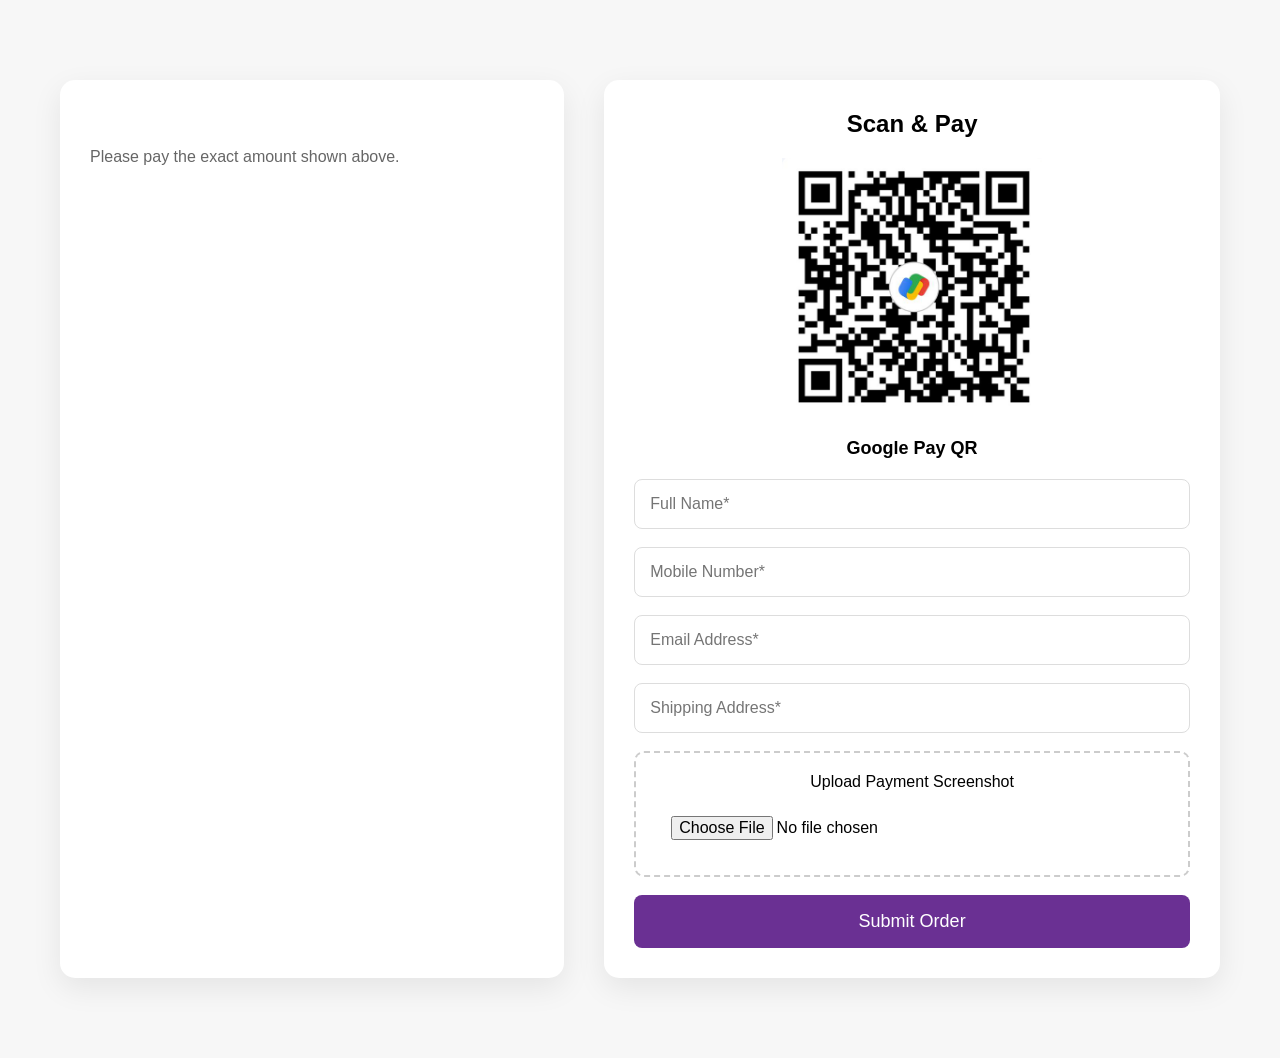
<file: payment.html>
<!doctype html>
<html lang="en">
  <head>
    <meta charset="UTF-8" />
    <meta name="viewport" content="width=device-width, initial-scale=1.0" />

    <title>Meenakshi Mehta | Payment</title>

    <link rel="stylesheet" href="payment.css" />
  </head>

  <body>
    <div class="payment-container">
      <div class="left">
        <img id="paymentImage" />

        <h2 id="paymentTitle"></h2>

        <h3 id="paymentPrice"></h3>

        <p class="note">Please pay the exact amount shown above.</p>
      </div>

      <div class="right">
        <h2>Scan & Pay</h2>

        <img src="img/My_QR_Code.png" class="qr" />

        <p class="upi">Google Pay QR</p>

        <form id="paymentForm">
          <input type="text" placeholder="Full Name*" required />

          <input type="tel" placeholder="Mobile Number*" required />

          <input type="email" placeholder="Email Address*" required />

          <input
            type="text"
            placeholder="Shipping Address*"
            required
          />

          <label class="upload">
            Upload Payment Screenshot

            <input type="file" accept="image/*" required />
          </label>

          <button>Submit Order</button>
        </form>
      </div>
    </div>

    <script src="paintings.js"></script>

    <script src="payment.js"></script>

  </body>
</html>
</file>
<file: payment.css>
*{

margin:0;
padding:0;
box-sizing:border-box;

}

body{

font-family:Arial;
background:#f7f7f7;

}

.payment-container{

max-width:1200px;

margin:60px auto;

display:flex;

gap:40px;

padding:20px;

}

.left{

width:45%;

background:#fff;

padding:30px;

border-radius:15px;

box-shadow:0 10px 30px rgba(0,0,0,.08);

}

.left img{

width:100%;

border-radius:12px;

}

.left h2{

margin-top:20px;

font-size:30px;

}

.left h3{

margin-top:10px;

font-size:26px;

color:#6a3093;

}

.note{

margin-top:20px;

font-size:16px;

color:#666;

}

.right{

width:55%;

background:#fff;

padding:30px;

border-radius:15px;

box-shadow:0 10px 30px rgba(0,0,0,.08);

}

.right h2{

text-align:center;

margin-bottom:20px;

}

.qr{

width:260px;

display:block;

margin:auto;

}

.upi{

text-align:center;

margin:20px 0;

font-size:18px;

font-weight:600;

}

form{

display:flex;

flex-direction:column;

gap:18px;

margin-top:20px;

}

input{

padding:15px;

border:1px solid #ddd;

border-radius:8px;

font-size:16px;

}

.upload{

border:2px dashed #ccc;

padding:20px;

text-align:center;

border-radius:10px;

cursor:pointer;

}

.upload input{

display:block;

margin-top:10px;

border:none;

}

button{

padding:16px;

background:#6a3093;

color:#fff;

font-size:18px;

border:none;

border-radius:8px;

cursor:pointer;

transition:.3s;

}

button:hover{

background:#a044ff;

}

@media(max-width:900px){

.payment-container{

flex-direction:column;

}

.left,
.right{

width:100%;

}

.qr{

width:220px;

}

}
</file>
